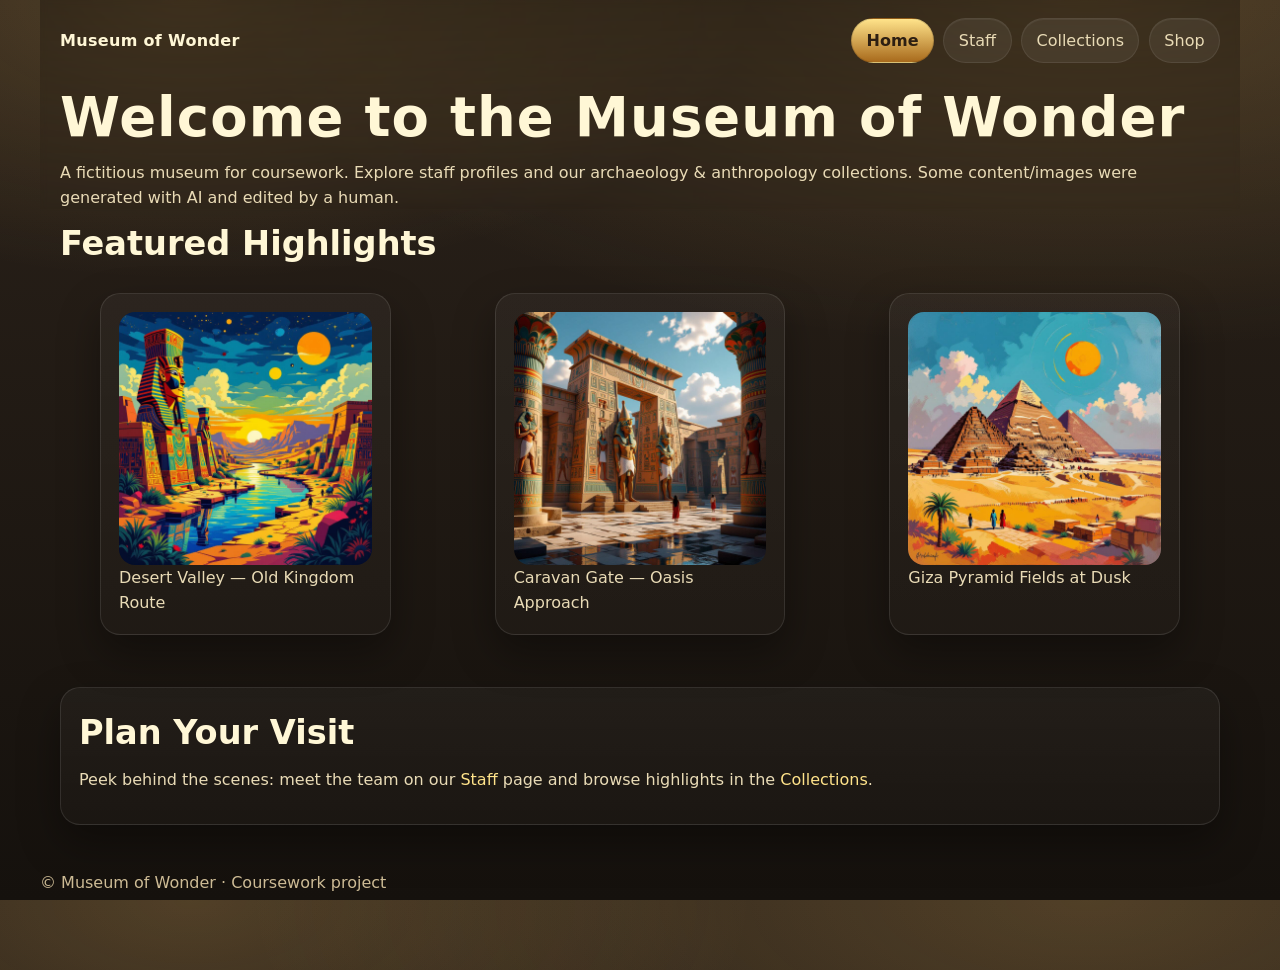
<file: index.html>
<!doctype html>
<html lang="en">
<head>
  <meta charset="utf-8">
  <meta name="viewport" content="width=device-width, initial-scale=1">
  <meta name="author" content="Natalia Glushak">
  <title>Museum of Wonder</title>

  <!-- IMPORTANT: paths are from the site root (no ../ here) -->
  <link rel="stylesheet" href="css/style.css">
  <!-- optional: if you created a home-specific css, keep this; otherwise remove -->
  <!-- <link rel="stylesheet" href="css/home.css"> -->
</head>
<body class="home-page">
  <a class="skip-link" href="#main">Skip to content</a>

  <header class="site-header container">
    <nav class="top-nav" aria-label="Primary">
      <a href="./" class="brand">Museum of Wonder</a>
      <ul class="top-nav__links">
        <li><a aria-current="page" href="./">Home</a></li>
        <li><a href="html/staff.html">Staff</a></li>
        <li><a href="html/collections.html">Collections</a></li>
        <li><a href="html/shop.html">Shop</a></li>
      </ul>
    </nav>

    <h1 class="page-title">Welcome to the Museum of Wonder</h1>
    <p class="ai-notice">
      A fictitious museum for coursework. Explore staff profiles and our
      archaeology &amp; anthropology collections. Some content/images were
      generated with AI and edited by a human.
    </p>
  </header>

  <main id="main" class="container">
    <h2 class="section-title">Featured Highlights</h2>

    <section class="card-grid" aria-label="Featured images">
      <figure class="card">
        <div class="media-frame">
          <!-- PATH FIX: images/home/... -->
          <img
            src="images/home/ancient-egypt-landscape.jpg"
            alt="Sunlit desert valley with ancient temples"
            loading="lazy">
        </div>
        <figcaption>Desert Valley — Old Kingdom Route</figcaption>
      </figure>

      <figure class="card">
        <div class="media-frame">
          <img
            src="images/home/ancient-egypt-portalgate.jpg"
            alt="Stone portal gate with desert beyond"
            loading="lazy">
        </div>
        <figcaption>Caravan Gate — Oasis Approach</figcaption>
      </figure>

      <figure class="card">
        <div class="media-frame">
          <img
            src="images/home/pyramids-giza.jpg"
            alt="Pyramids with long evening shadows"
            loading="lazy">
        </div>
        <figcaption>Giza Pyramid Fields at Dusk</figcaption>
      </figure>
    </section>

    <section class="cta card">
      <h2 class="section-title">Plan Your Visit</h2>
      <p class="eyebrow">
        Peek behind the scenes: meet the team on our <a href="html/staff.html">Staff</a> page
        and browse highlights in the <a href="html/collections.html">Collections</a>.
      </p>
    </section>
  </main>

  <footer class="site-footer container">
    <p>© Museum of Wonder · Coursework project</p>
  </footer>
</body>
</html>
</file>
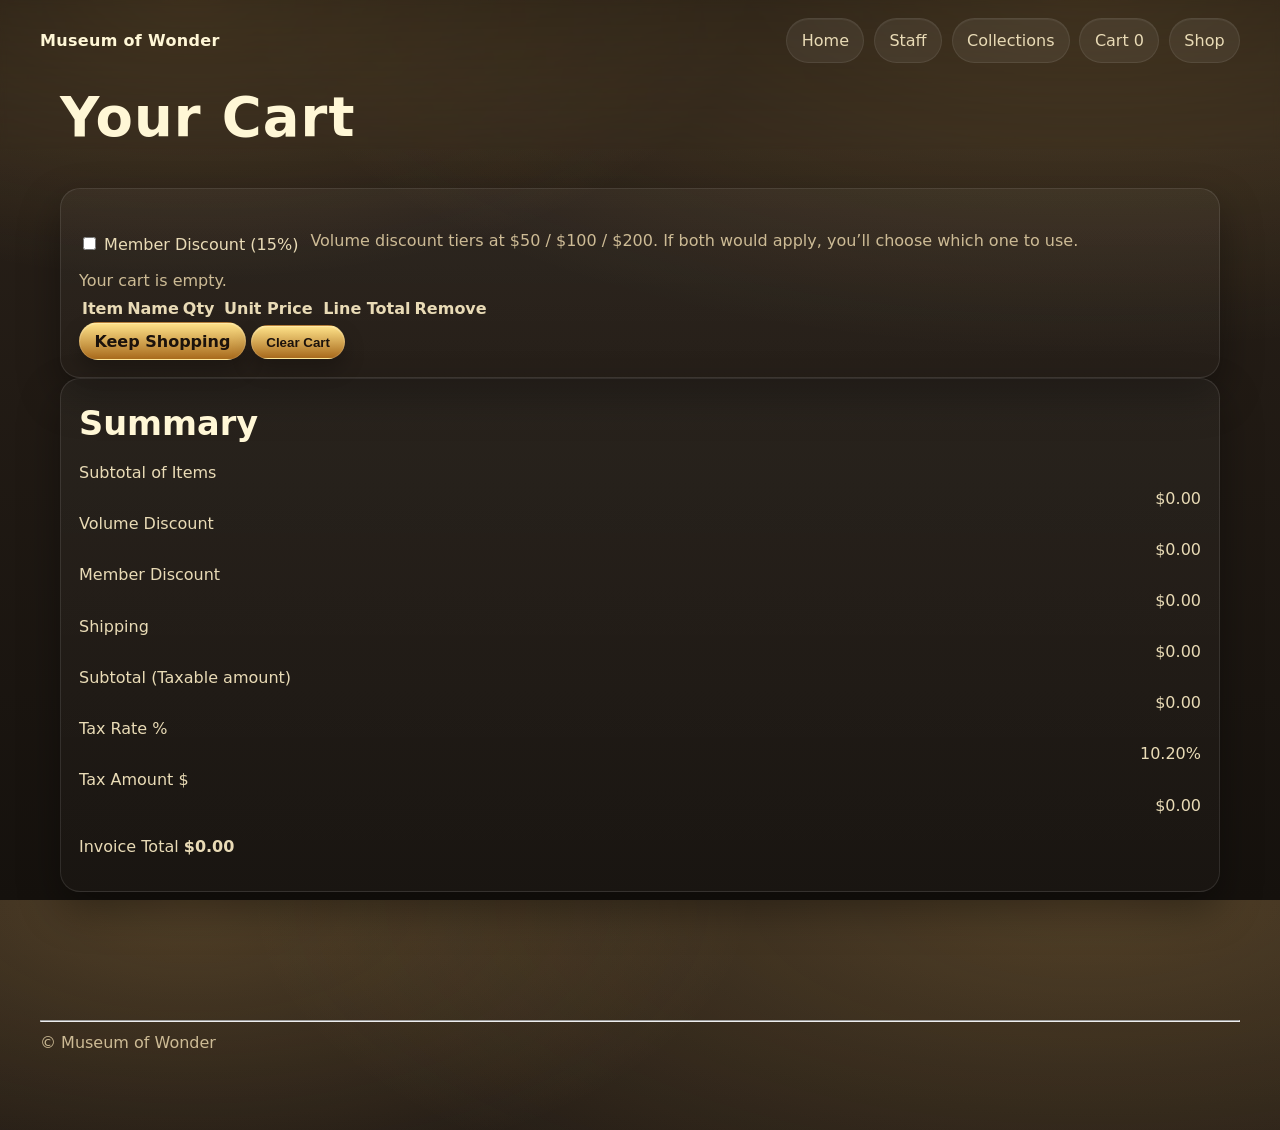
<file: html/cart.html>
<!DOCTYPE html>
<html lang="en">
<head>
  <meta charset="utf-8" />
  <meta name="viewport" content="width=device-width,initial-scale=1" />
  <title>Your Cart — Museum of Wonder</title>

  <link rel="stylesheet" href="../css/style.css" />
</head>
<body class="cart-page">
  <a class="skip-link" href="#main">Skip to content</a>

  <!-- Header / Nav -->
  <header class="site-header">
    <nav class="top-nav container" aria-label="Primary">
      <a class="brand" href="../index.html">Museum of Wonder</a>
      <ul class="top-nav__links">
        <li><a href="../index.html">Home</a></li>
        <li><a href="staff.html">Staff</a></li>
        <li><a href="collections.html">Collections</a></li>
        <li>
          <!-- Live cart count (kept in sync by JS) -->
          <a href="cart.html" id="navCartLink">
            Cart <span id="navCartCount">0</span>
          </a>
        </li>
        <li><a href="shop.html">Shop</a></li>
      </ul>
    </nav>

    <div class="container hero">
      <h1 class="page-title">Your Cart</h1>
    </div>
  </header>

  <main id="main" class="content-area">
    <div class="container cart-layout">
      <!-- Left: Line items -->
      <section class="cart-lines card" aria-label="Cart items">
        <div class="cart-controls">
          <label class="checkbox">
            <input id="memberCheck" type="checkbox" />
            <span>Member Discount (15%)</span>
          </label>
          <p class="muted small">
            Volume discount tiers at $50 / $100 / $200. If both would apply, you’ll choose which one to use.
          </p>
        </div>

        <div id="emptyState" class="muted">Your cart is empty.</div>

        <table class="cart-table" aria-describedby="summaryTitle">
          <thead>
            <tr>
              <th scope="col">Item</th>
              <th scope="col">Name</th>
              <th scope="col" class="center">Qty</th>
              <th scope="col" class="amount">Unit Price</th>
              <th scope="col" class="amount">Line Total</th>
              <th scope="col" class="center">Remove</th>
            </tr>
          </thead>
          <tbody id="cartRows"></tbody>
        </table>

        <div class="cart-actions">
          <a class="btn ghost" href="shop.html">Keep Shopping</a>
          <button id="clearBtn" class="btn danger">Clear Cart</button>
        </div>
      </section>

      <!-- Right: Summary -->
      <aside class="cart-summary card" aria-live="polite">
        <h2 id="summaryTitle" class="section-title">Summary</h2>
        <dl class="summary-list">
          <div class="row">
            <dt>Subtotal of Items</dt>
            <dd class="amount" id="sumItemTotal">$0.00</dd>
          </div>
          <div class="row">
            <dt>Volume Discount</dt>
            <dd class="amount" id="sumVolDisc">$0.00</dd>
          </div>
          <div class="row">
            <dt>Member Discount</dt>
            <dd class="amount" id="sumMemDisc">$0.00</dd>
          </div>
          <div class="row">
            <dt>Shipping</dt>
            <dd class="amount" id="sumShip">$0.00</dd>
          </div>
          <div class="row">
            <dt>Subtotal (Taxable amount)</dt>
            <dd class="amount" id="sumTaxable">$0.00</dd>
          </div>
          <div class="row">
            <dt>Tax Rate %</dt>
            <dd class="amount" id="sumTaxRate">10.20%</dd>
          </div>
          <div class="row">
            <dt>Tax Amount $</dt>
            <dd class="amount" id="sumTax">$0.00</dd>
          </div>
        </dl>

        <div class="total-row">
          <span>Invoice Total</span>
          <strong class="amount" id="sumTotal">$0.00</strong>
        </div>

        <p class="muted tiny" id="whichDiscountNote"></p>
      </aside>
    </div>
  </main>

  <footer class="site-footer container">
    <hr />
    <p>© Museum of Wonder</p>
  </footer>

  <!-- Only the cart script on this page -->
  <script src="../js/cart.js" defer></script>
</body>
</html>
</file>
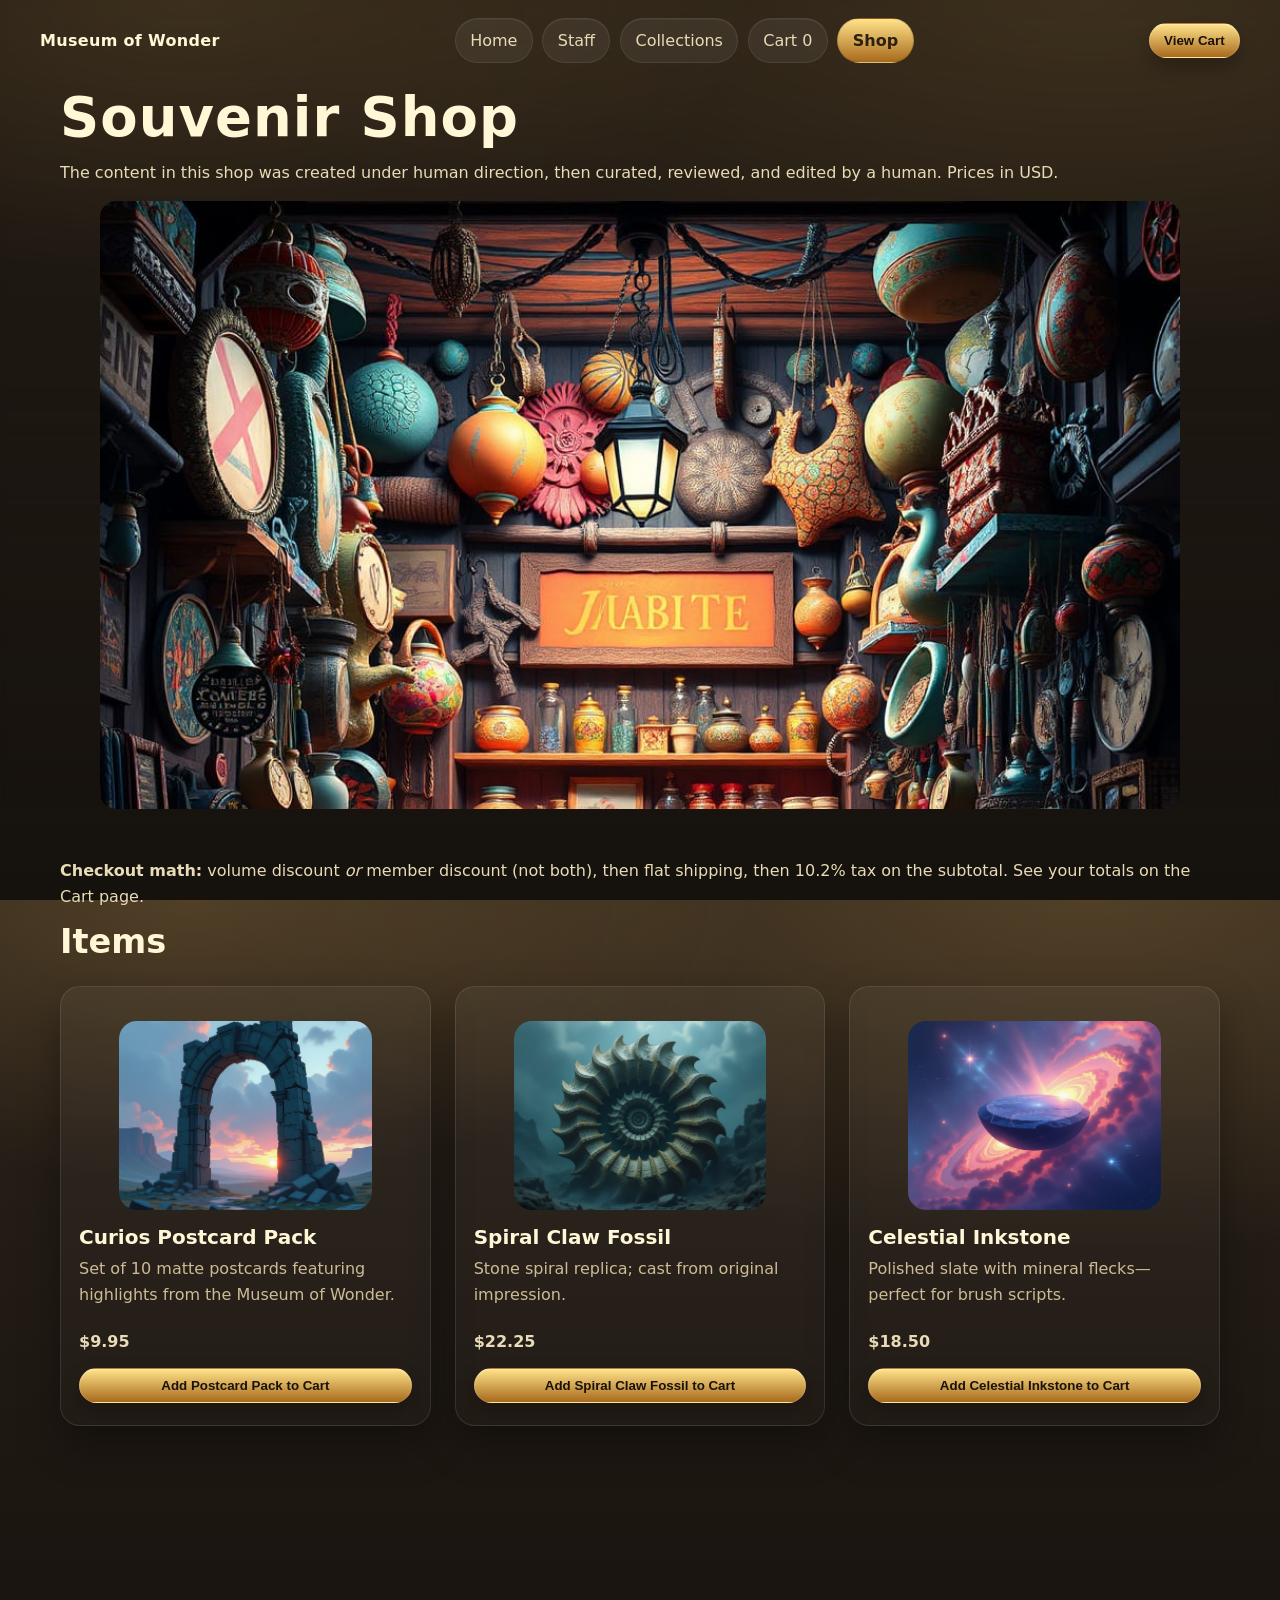
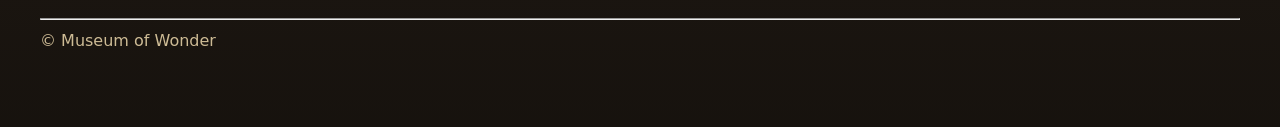
<file: html/shop.html>
<!DOCTYPE html>
<html lang="en">
<head>
  <meta charset="utf-8" />
  <meta name="viewport" content="width=device-width,initial-scale=1" />
  <title>Souvenir Shop — Museum of Wonder</title>
  <link rel="stylesheet" href="../css/style.css" />
</head>
<body class="shop-page">
  <a class="skip-link" href="#main">Skip to content</a>

  <header class="site-header">
    <nav class="top-nav container" aria-label="Primary">
      <a class="brand" href="../index.html">Museum of Wonder</a>
      <ul class="top-nav__links">
        <li><a href="../index.html">Home</a></li>
        <li><a href="staff.html">Staff</a></li>
        <li><a href="collections.html">Collections</a></li>
        <li>
          <a href="cart.html" id="navCartLink">
            Cart <span id="navCartCount">0</span>
          </a>
        </li>
        <li><a aria-current="page" href="shop.html" class="active">Shop</a></li>
      </ul>

      <!-- View Cart pill -->
      <button class="btn pill" onclick="location.href='cart.html'">View Cart</button>
    </nav>

    <div class="container hero">
      <h1 class="page-title">Souvenir Shop</h1>
      <p class="ai-notice">
        The content in this shop was created under human direction, then curated, reviewed, and edited by a human.
        Prices in USD.
      </p>
      <figure class="banner media-frame" style="aspect-ratio:16/9;">
        <img src="../images/souvenir-shop.jpg" alt="Warm, golden-lit museum souvenir shop" />
      </figure>
    </div>
  </header>

  <main id="main" class="content-area">
    <div class="container">
      <aside class="shop-notes" aria-label="How checkout works">
        <p><strong>Checkout math:</strong> volume discount <em>or</em> member discount (not both), then flat shipping,
        then 10.2% tax on the subtotal. See your totals on the Cart page.</p>
      </aside>

      <h2 class="section-title">Items</h2>

      <section class="shop-grid" aria-label="Shop Items">
        <!-- Item 1: Curios Postcard Pack -->
        <article class="card shop-card souvenir-item" id="item001">
  <figure class="media-frame" style="aspect-ratio:4/3;">
    <img src="../images/marker-arch-fragment.jpg"
         alt="Postcard pack cover art featuring the Marker Arch fragment" />
  </figure>
  <header>
    <h3>Curios Postcard Pack</h3>
    <p class="muted">Set of 10 matte postcards featuring highlights from the Museum of Wonder.</p>
  </header>
  <p class="price-row"><strong>$9.95</strong></p>

  <button
    class="btn add-to-cart"
    onclick="addToCart(this)"
    data-id="item001"
    data-name="Curios Postcard Pack"
    data-price="9.95"
    data-image="../images/marker-arch-fragment.jpg">
    Add Postcard Pack to Cart
  </button>
  <span class="qty-badge" aria-live="polite"></span>
</article>

        <!-- Item 2: Spiral Claw Fossil -->
        <article class="card shop-card souvenir-item" id="item002">
          <figure class="media-frame" style="aspect-ratio:4/3;">
            <img src="../images/spiral-claw-fossil.jpg" alt="Coiled fossil replica on dark sand" />
          </figure>
          <header>
            <h3>Spiral Claw Fossil</h3>
            <p class="muted">Stone spiral replica; cast from original impression.</p>
          </header>
          <p class="price-row"><strong>$22.25</strong></p>

          <button class="btn add-to-cart"
            onclick="addToCart(this)"
            data-id="item002"
            data-name="Spiral Claw Fossil"
            data-price="22.25"
            data-image="../images/spiral-claw-fossil.jpg">
            Add Spiral Claw Fossil to Cart
          </button>
          <span class="qty-badge" aria-live="polite"></span>
        </article>

        <!-- Item 3: Celestial Inkstone -->
        <article class="card shop-card souvenir-item" id="item003">
          <figure class="media-frame" style="aspect-ratio:4/3;">
            <img src="../images/celestial-inkstone.jpg" alt="Basalt inkstone with subtle mineral flecks" />
          </figure>
          <header>
            <h3>Celestial Inkstone</h3>
            <p class="muted">Polished slate with mineral flecks—perfect for brush scripts.</p>
          </header>
          <p class="price-row"><strong>$18.50</strong></p>

          <button class="btn add-to-cart"
            onclick="addToCart(this)"
            data-id="item003"
            data-name="Celestial Inkstone"
            data-price="18.50"
            data-image="../images/celestial-inkstone.jpg">
            Add Celestial Inkstone to Cart
          </button>
          <span class="qty-badge" aria-live="polite"></span>
        </article>
      </section>
    </div>
  </main>

  <footer class="site-footer container">
    <hr />
    <p>© Museum of Wonder</p>
  </footer>

  <!-- IMPORTANT: shop page loads ONLY shop.js -->
  <script src="../js/shop.js" defer></script>
  <noscript><p class="container">JavaScript is required to use the shopping cart.</p></noscript>
</body>
</html>
</file>
<file: css/style.css>
/* =====================================================================
   Museum of Wonder – Global Styles (Savanna brown–yellow theme)
   File: /Museum/css/style.css
   Notes
   - Paths are root-relative so they work anywhere on GitHub Pages.
   ===================================================================== */

/* -------- 0) Base reset -------- */
html { box-sizing: border-box; }
*, *::before, *::after { box-sizing: inherit; }

/* -------- 1) Design tokens -------- */
:root{
  /* Sands & ambers */
  --sand-050:#FFF9ED; --sand-100:#FFF7D6; --sand-200:#FFEAA3;
  --sand-300:#FFE38A; --sand-400:#FFD972;
  --amber-500:#C88924; --amber-600:#A86A1C;

  /* Browns / “ink” */
  --brown-900:#15110d; --brown-800:#2b221a; --brown-700:#22160e;
  --brown-600:#3a2b20; --brown-550:#4a3a2a; --brown-500:#514235;
  --brown-400:#6b5340; --brown-300:#806451; --brown-200:#9d816a;

  /* Text */
  --text-100:#FFF7D6; --text-200:#E9DBB6; --text-300:#CDBB95;
  --text-dim:#A08E74;

  /* Effects */
  --ring-focus:#F3C968;
  --shadow-1: 0 10px 20px rgba(0,0,0,.25);
  --shadow-2: 0 18px 40px rgba(0,0,0,.35);

  /* Layout widths */
  --container: 1200px;

  /* Staff sizing tokens (used on /staff) */
  --staff-card-min: 560px;       /* total card height on large screens */
  --staff-image-ratio: 3 / 4;    /* portrait image ratio */
}

/* -------- 2) Base typography & page chrome -------- */
html, body { height: 100%; }
body{
  margin:0;
  font-family: ui-sans-serif, system-ui, -apple-system, "Segoe UI", Roboto, "Helvetica Neue", Arial, "Noto Sans", "Apple Color Emoji", "Segoe UI Emoji", "Segoe UI Symbol";
  color: var(--text-200);
  background:
    radial-gradient(1200px 500px at 85% 0%, rgba(255,199,98,.18), transparent 70%),
    radial-gradient(800px 400px at 15% 0%, rgba(255,199,98,.18), transparent 70%),
    linear-gradient(180deg, var(--brown-800), var(--brown-900));
  line-height:1.6;
}

h1,h2,h3{ color: var(--text-100); margin:0 0 .35em; line-height:1.15; }
h1{ font-size: clamp(2.2rem, 3vw + 1.2rem, 3.4rem); font-weight:800; letter-spacing:.02em; }
h2{ font-size: clamp(1.6rem, 1.4vw + 1rem, 2.1rem); font-weight:700; }
h3{ font-size: 1.25rem; font-weight:700; }
p{ margin:.35rem 0 .85rem; }
a{ color: var(--sand-300); text-decoration:none; }
a:hover{ text-decoration:underline; }

.muted{ color: var(--text-300); }
.container{ width:min(100%, var(--container)); margin:0 auto; padding:0 20px; }
.content-area{ padding: 28px 0 80px; }
.page-title{ margin: 6px 0 10px; }

/* Accessibility helpers */
.skip-link{
  position:absolute; left:-9999px; top:auto; width:1px; height:1px; overflow:hidden;
}
.skip-link:focus{
  left:12px; top:12px; width:auto; height:auto; padding:.5rem .75rem;
  background: var(--amber-600); color:#111; border-radius:999px; z-index:9999;
}

/* -------- 3) Header / nav -------- */
.site-header{
  position:sticky; top:0; z-index:50;
  background: linear-gradient(180deg, rgba(0,0,0,.25), rgba(0,0,0,0));
  backdrop-filter: blur(3px);
}
.top-nav{
  display:flex; align-items:center; justify-content:space-between;
  gap:1rem; padding:18px 0;
}
.brand{ font-weight:800; letter-spacing:.02em; color:var(--text-100); }

.top-nav__links{
  display:flex; gap:.6rem; list-style:none; margin:0; padding:0;
}
.top-nav__links a{
  display:inline-block; padding:.55rem .9rem; border-radius:999px;
  color:var(--text-200); background: rgba(255,255,255,.06);
  border:1px solid rgba(255,255,255,.08);
  box-shadow: inset 0 1px 0 rgba(255,255,255,.05);
}
.top-nav__links a:hover{ background: rgba(255,255,255,.12); }
.top-nav__links a[aria-current="page"]{
  background: linear-gradient(180deg, var(--sand-300), var(--amber-600));
  color:#2d1f12; font-weight:700; border-color: rgba(0,0,0,.15);
}

/* Buttons */
.btn{
  padding:.55rem .9rem; border-radius:999px; border:1px solid rgba(255,255,255,.12);
  background: linear-gradient(180deg, var(--sand-300), var(--amber-600));
  color:#1b120c; font-weight:700; cursor:pointer;
  box-shadow: var(--shadow-1), inset 0 1px 0 rgba(255,255,255,.25);
}
.btn:hover{ filter:saturate(1.05) brightness(1.03); }
.btn:focus-visible{ outline:3px solid var(--ring-focus); outline-offset:2px; }

/* -------- 4) Card + media frame -------- */
.card{
  background: linear-gradient(180deg, rgba(255,255,255,.04), rgba(255,255,255,.02));
  border:1px solid rgba(255,255,255,.10);
  border-radius:20px; padding:18px; box-shadow: var(--shadow-2);
}
.media-frame{ border-radius:16px; overflow:hidden; background:var(--brown-600); }
.media-frame img{ display:block; width:100%; height:auto; }

/* -------- 5) Generic grids -------- */
.grid-3{
  display:grid; grid-template-columns: repeat(auto-fit, minmax(240px, 1fr));
  gap:24px;
}

/* -------- 6) Collections grids -------- */
.card-grid{
  display:grid; gap:24px;
  grid-template-columns: repeat(auto-fit, minmax(280px, 1fr));
  margin: 12px 0 36px;
}
.collection-section{ margin: 36px 0 56px; }
.section-title{ margin: 8px 0 14px; }

/* “chip” links used as subnav */
.chip{
  display:inline-block; padding:.5rem .85rem; border-radius:999px;
  background: rgba(255,255,255,.08); color:var(--text-200);
  border:1px solid rgba(255,255,255,.10); margin-right:.35rem;
}
.chip:hover{ background: rgba(255,255,255,.14); }

/* -------- 7) Histories (legacy label layout supported) -------- */
.histories .history-item{
  display: grid;
  grid-template-columns: clamp(260px, 42vw, 520px) 1fr; /* image | text */
  gap: 28px;
  align-items: start;
}
.histories .history-item .media-frame{
  margin: 0; border-radius: 18px; overflow: hidden;
}
.histories .history-item .media-frame img{
  display: block; width: 100%; height: auto;
}
.histories .history-item .history-text{ min-width: 0; }
@media (max-width: 900px){
  .histories .history-item{ grid-template-columns: 1fr; }
}

/* -------- 8) Staff grid (uniform card sizes) -------- */
.staff-grid{
  display:grid;
  grid-template-columns: repeat(4, minmax(240px,1fr));
  gap: 24px; align-items: stretch;
}
@media (max-width: 1200px){
  .staff-grid{ grid-template-columns: repeat(2, minmax(260px,1fr)); }
}
@media (max-width: 680px){
  .staff-grid{ grid-template-columns: 1fr; }
}
.staff-card.card{
  min-height: var(--staff-card-min);
  height: 100%; display:flex; flex-direction:column;
}
.staff-card .media-frame{
  aspect-ratio: var(--staff-image-ratio);
  border-radius:18px; overflow:hidden; background: var(--brown-600);
  box-shadow: var(--shadow-1);
}
.staff-card .media-frame > img{ width:100%; height:100%; object-fit:cover; }
.staff-card .content{ display:flex; flex-direction:column; gap:.35rem; padding:16px; flex:1 1 auto; }
.staff-card .bio{ color: var(--text-200); }
.staff-card .push{ margin-top:auto; }
@media (max-width: 1100px){ .staff-card.card{ min-height:520px; } }
@media (max-width: 680px){ .staff-card.card{ min-height:unset; } }

/* -------- 9) SHOP GRID / CARDS -------- */
.shop-grid{
  display:grid;
  grid-template-columns: repeat(auto-fit, minmax(280px, 1fr));
  gap: 24px;
  margin-block: 24px 64px;
}
.shop-card.card{ display:flex; flex-direction:column; }
.shop-card .media-frame{ aspect-ratio: 4/3; overflow:hidden; border-radius:18px; }
.shop-card img{ width:100%; height:100%; object-fit:cover; }
.shop-card .price-row{ display:flex; justify-content:space-between; align-items:center; margin-top:.5rem; }
.qty-badge{ display:inline-block; margin-top:.25rem; font-size:.9rem; opacity:.8; }

/* -------- 10) CART VIEW -------- */
.cart-list{ display:flex; flex-direction:column; gap:12px; margin-bottom:20px; }
.cart-row{ display:flex; justify-content:space-between; align-items:center; padding:12px; border-radius:14px; background:rgba(255,255,255,.03); }
.cart-left{ display:flex; gap:12px; align-items:center; }
.cart-left .thumb{ width:72px; height:72px; border-radius:10px; object-fit:cover; }
.cart-right{ display:flex; align-items:center; gap:12px; }
.amount{ text-align:right; font-variant-numeric: tabular-nums; min-width: 96px; }
.summary{ border-top:1px dashed rgba(255,255,255,.2); padding-top:14px; margin-top:4px; }
.summary > div{ display:flex; justify-content:space-between; padding:6px 0; }
.summary .total{ font-weight:700; border-top:1px solid rgba(255,255,255,.15); margin-top:8px; padding-top:10px; }
.cart-controls{ display:flex; align-items:center; gap:12px; margin-top:16px; }
.cart-controls .spacer{ flex:1; }
.switch{ display:flex; align-items:center; gap:8px; }

/* Tables / amounts (cart) */
.amounts, .mono{
  font-variant-numeric: tabular-nums lining-nums; font-feature-settings:"tnum","lnum";
}
.summary{ border-collapse: collapse; width:100%; }
.summary th, .summary td{
  padding: .65rem .25rem; border-bottom:1px dashed rgba(255,255,255,.10);
}
.summary td.amounts{ text-align:right; }
.summary tfoot td{ font-weight:800; color:var(--text-100); }

/* -------- 11) Interpretations modal (Collections) -------- */
.modal[aria-hidden="true"]{ display:none; }
.modal{
  position: fixed; inset: 0; z-index: 1000;
  display:none; /* toggled by JS */
  background: rgba(0,0,0,.6);
  overflow-y: auto;
}
.modal .modal-content{
  margin: 6vh auto;
  width: min(92vw, 1100px);
  background: #24170f;
  border-radius: 22px;
  padding: 28px;
  box-shadow: 0 10px 40px rgba(0,0,0,.6);
}
.close-modal{
  appearance:none; border:0; background:#3a281c; color:#f8e7c9;
  font-weight:700; border-radius:999px; width:36px; height:36px;
  display:inline-grid; place-items:center; cursor:pointer; float:right;
}
.close-modal:focus-visible{
  outline:3px solid var(--ring-focus); outline-offset:2px;
}
#modal-body{ color:#f2e8d8; }
#modal-body h2, #modal-body h3{ margin: 0 0 .5rem 0; }
#modal-body p{ line-height:1.6; margin:.5rem 0; }
#modal-body .facts{ margin:.75rem 0 1rem; }
#modal-body .facts dt{ font-weight:700; }
#modal-body .facts dd{ margin:0 0 .5rem 0; }

/* -------- 12) Histories section (new .hist-card layout) -------- */
#histories{ display:none; }
#histories.active{ display:block; }

.hist-card{
  background:#201611; border-radius:24px; padding:24px; margin:24px 0;
  color:#f2e8d8; box-shadow:0 10px 30px rgba(0,0,0,.35);
  display:grid; gap:20px; grid-template-columns: min(42ch, 40%) 1fr;
}
.hist-card figure{ margin:0; }
.hist-card img{ width:100%; height:auto; border-radius:16px; display:block; }
.hist-card h3{ margin:.25rem 0 .75rem 0; }
.hist-card p{ line-height:1.7; }
.hist-meta{ font-style:italic; opacity:.9; margin:.5rem 0 1rem; }

@media (max-width: 900px){
  .hist-card{ grid-template-columns: 1fr; }
}

/* Helper hint on collections */
.interpretation-hint{
  margin-top: 6px; color:#f0d9ad; opacity:.9; font-size:.95rem;
}

/* -------- 13) Footer -------- */
.site-footer{ padding: 40px 0 60px; color: var(--text-300); }

/* -------- 14) Utility spacing -------- */
.mt-1{ margin-top:.5rem; } .mt-2{ margin-top:1rem; } .mt-3{ margin-top:1.5rem; }
.mb-1{ margin-bottom:.5rem; } .mb-2{ margin-bottom:1rem; } .mb-3{ margin-bottom:1.5rem; }
</file>
